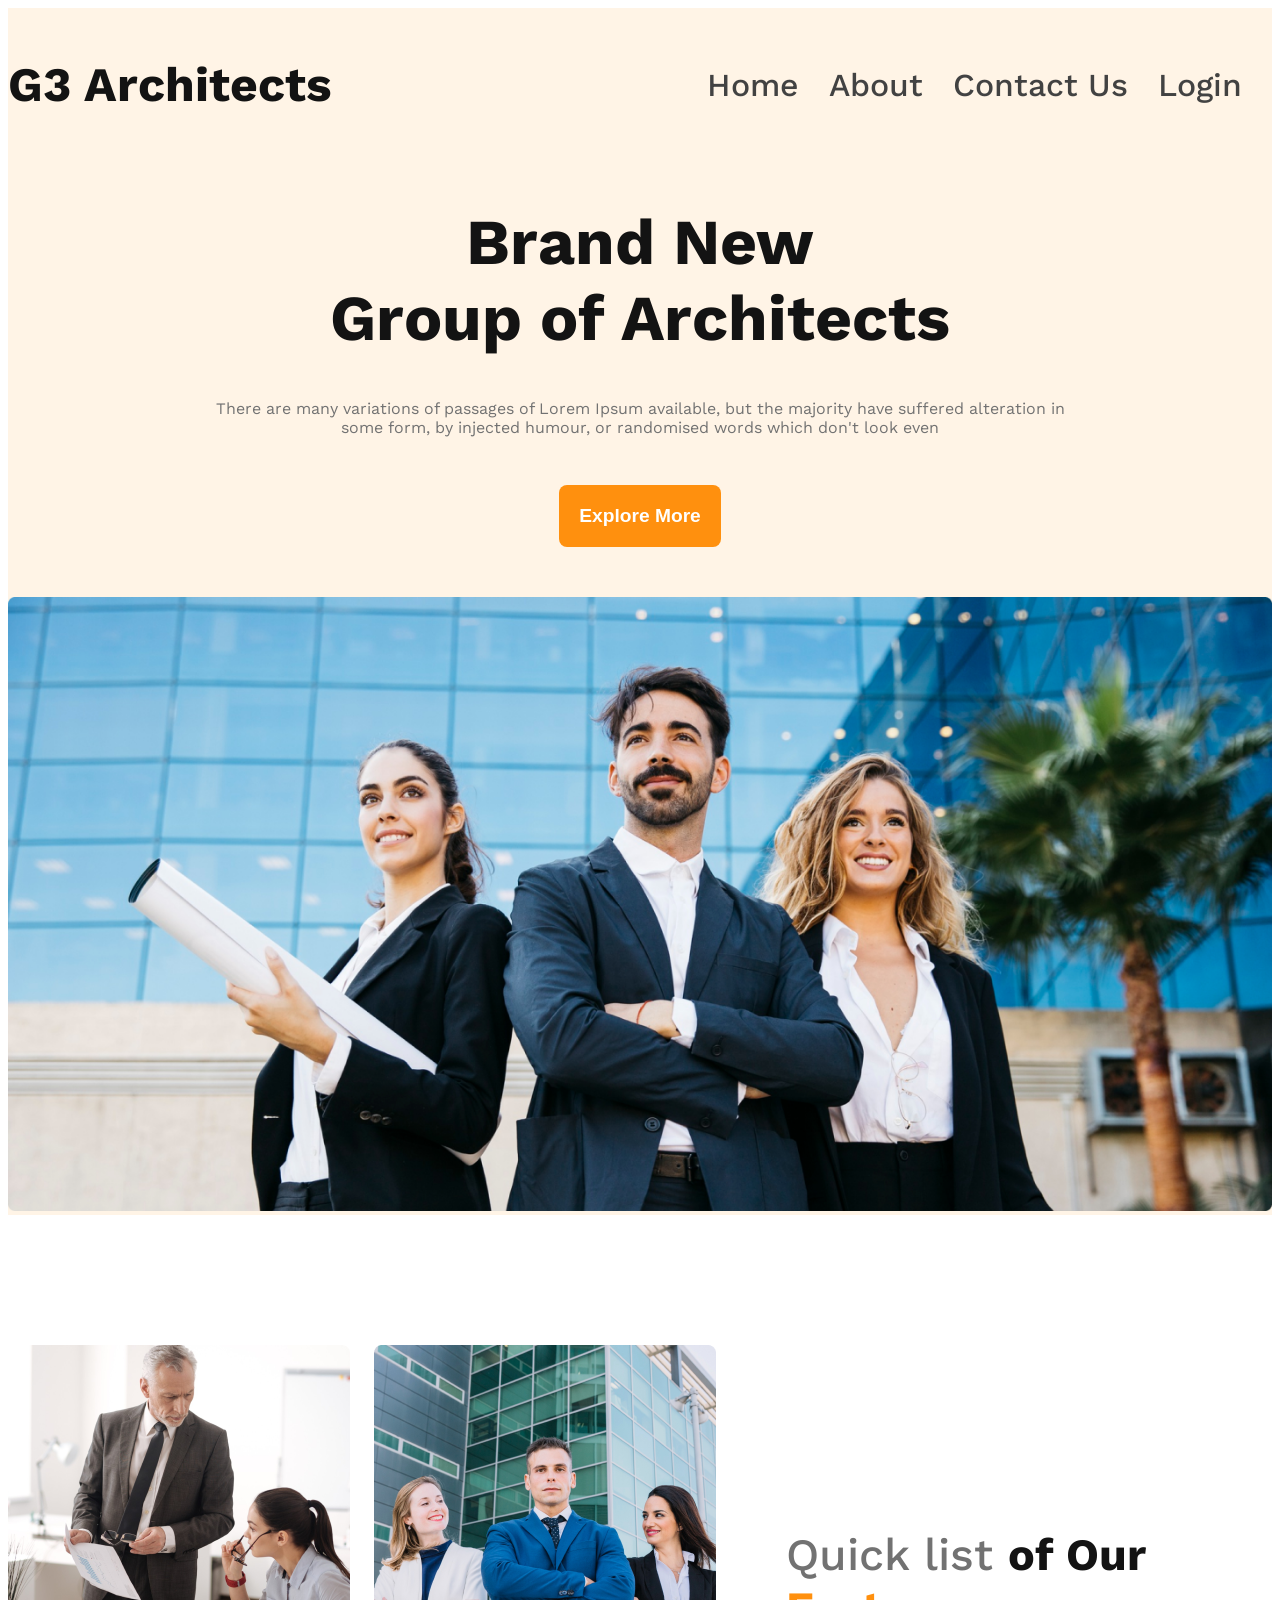
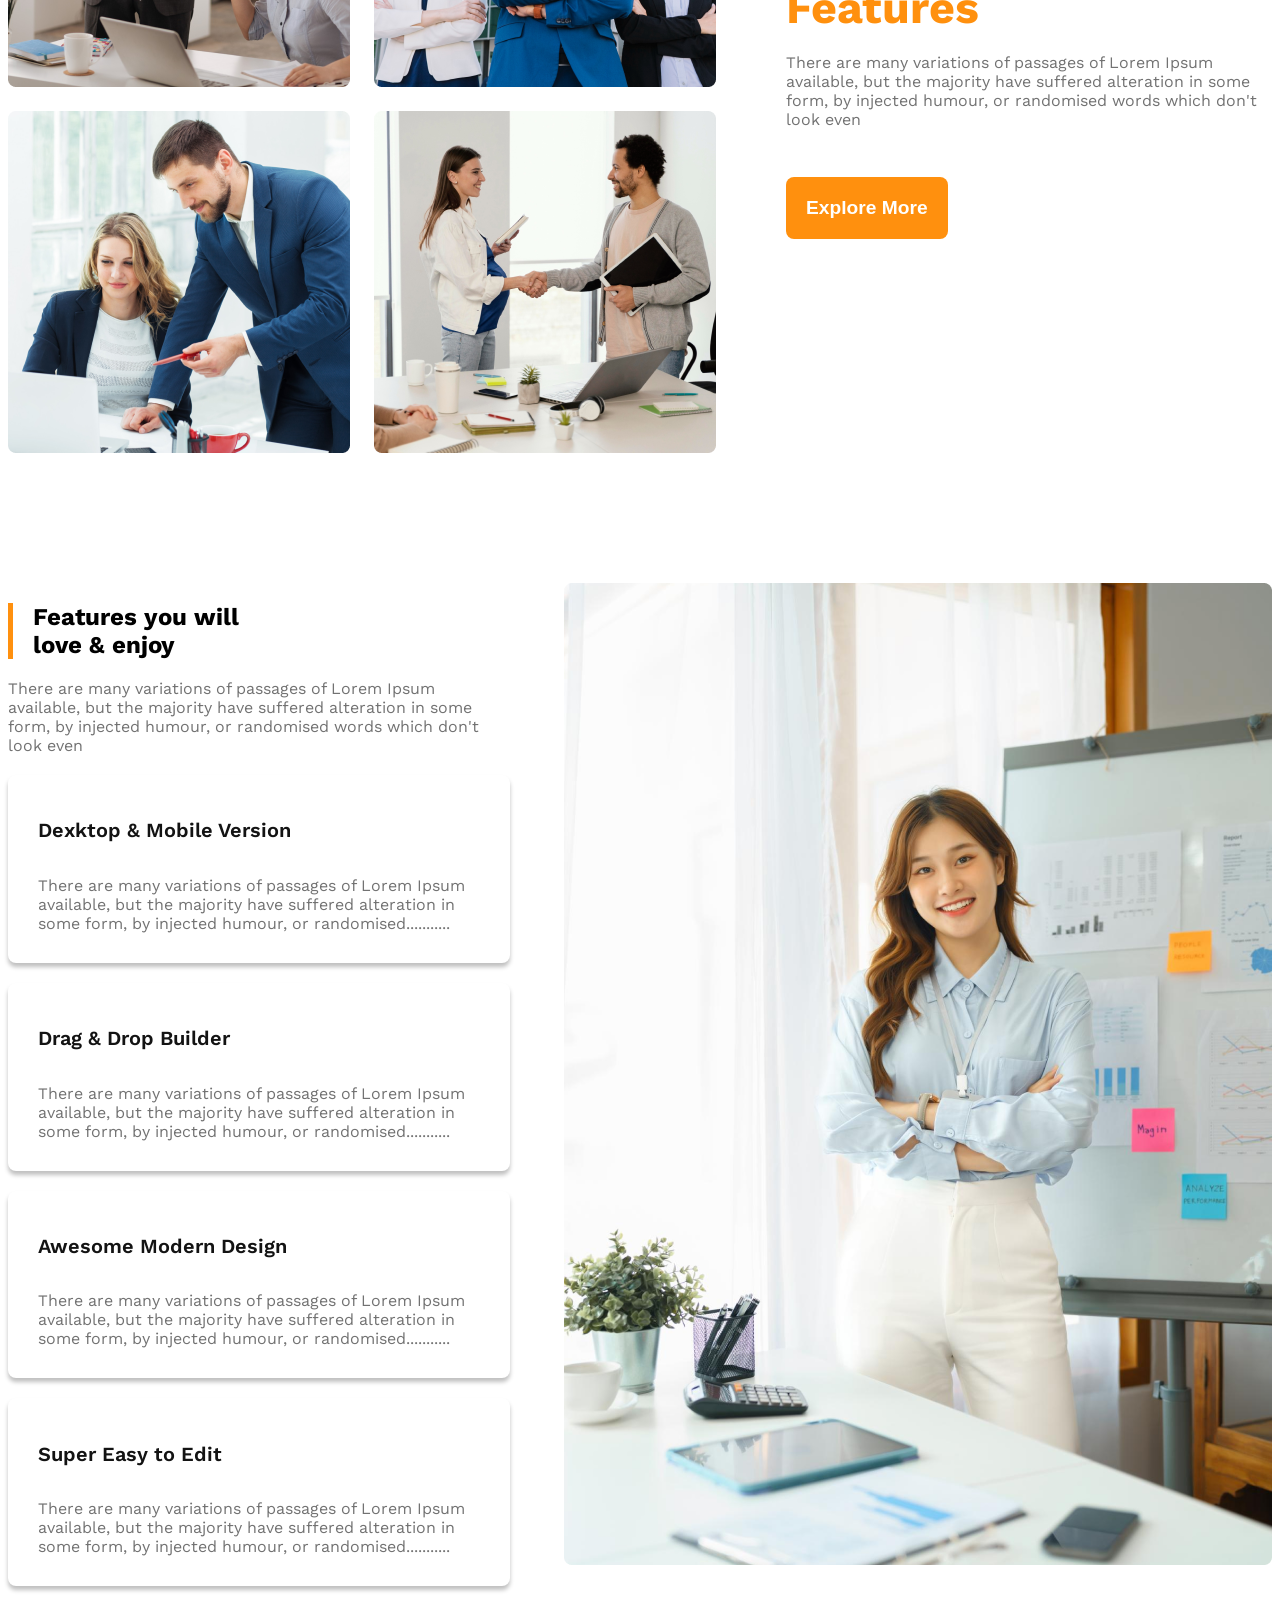
<file: index.html>
<!DOCTYPE html>
<html lang="en">
<head>
    <meta charset="UTF-8">
    <meta name="viewport" content="width=device-width, initial-scale=1.0">
    <title>G3-architect</title>
    <link rel="stylesheet" href="style-css/g3-style.css">
    <link rel="preconnect" href="https://fonts.googleapis.com">
<link rel="preconnect" href="https://fonts.gstatic.com" crossorigin>
<link href="https://fonts.googleapis.com/css2?family=Work+Sans:ital,wght@0,100..900;1,100..900&display=swap" rel="stylesheet">
</head>
<body class="font">
     
    <header class="bg-color  ">

       <nav class="navbar display-flex">
        <h3 class="brand">
            G3 Architects
        </h3>
        <ul class="nav-links display-flex">
            <li class="nav-item"><a href="">Home</a></li>
            <li class="nav-item"><a href="">About</a></li>
            <li class="nav-item"><a href="">Contact Us</a></li>
            <li class="nav-item"><a href="">Login</a></li>
        </ul>
       </nav>

       <div class="banner">

        <div class="banner-content">
            <h1>Brand New <br>Group of Architects </h1>
        <p>There are many variations of passages of Lorem Ipsum available, but the majority have suffered alteration in some form, by injected humour, or randomised words which don't look even</p>
        <button class="btn-primary">Explore More</button>
        </div>

        <img class="banner-img" src="images/banner.png" alt="">
        
       </div>

    </header>


    <main>

        <section class="teams display-flex">

            <div class="team-img-container">
                <img src="images/team1.png" alt="">
                <img src="images/team2.png" alt="">
                <img src="images/team3.png" alt="">
                <img src="images/team4.png" alt="">
            </div>

            <div class="our-features">

                <h3><span id="quick-list">Quick list </span> <span class="of-our">of Our </span> <span class="Feature">Features</span></h3>

                <p>There are many variations of passages of Lorem Ipsum available, but the majority have suffered alteration in some form, by injected humour, or randomised words which don't look even</p>

                <button class="btn-primary">Explore More</button>
            </div>
        </section>


        <section class="Feature-container display-flex">


            <div class="feature-will-content ">
                    <h2 id="border">Features you will <br>love & enjoy</h2>
                    <p class="feature-common-class-para">There are many variations of passages of Lorem Ipsum available, but the majority have suffered alteration in some form, by injected humour, or randomised words which don't look even</p>
                        
                    <div class="feature-card">
                        <h5 class="for-all-sec-head">Dexktop & Mobile Version</h5>
                        <p class="feature-common-class-para">There are many variations of passages of Lorem Ipsum available, but the majority have suffered alteration in some form, by injected humour, or randomised...........</p>
                    </div>
                    <div class="feature-card">
                        <h5>Drag & Drop Builder</h5>
                        <p class="feature-common-class-para">There are many variations of passages of Lorem Ipsum available, but the majority have suffered alteration in some form, by injected humour, or randomised...........</p>
                    </div>
                    <div class="feature-card">
                        <h5>Awesome Modern Design</h5>
                        <p class="feature-common-class-para">There are many variations of passages of Lorem Ipsum available, but the majority have suffered alteration in some form, by injected humour, or randomised...........</p>
                    </div>
                    <div class="feature-card">
                        <h5>Super Easy to Edit</h5>
                        <p class="feature-common-class-para">There are many variations of passages of Lorem Ipsum available, but the majority have suffered alteration in some form, by injected humour, or randomised...........</p>
                    </div>



            </div>



            <div class="feature-will-img">

                <img src="images/architect.png" alt="">

            </div>

        </section>


    </main>


    <footer>




    </footer>
</body>
</html>
</file>
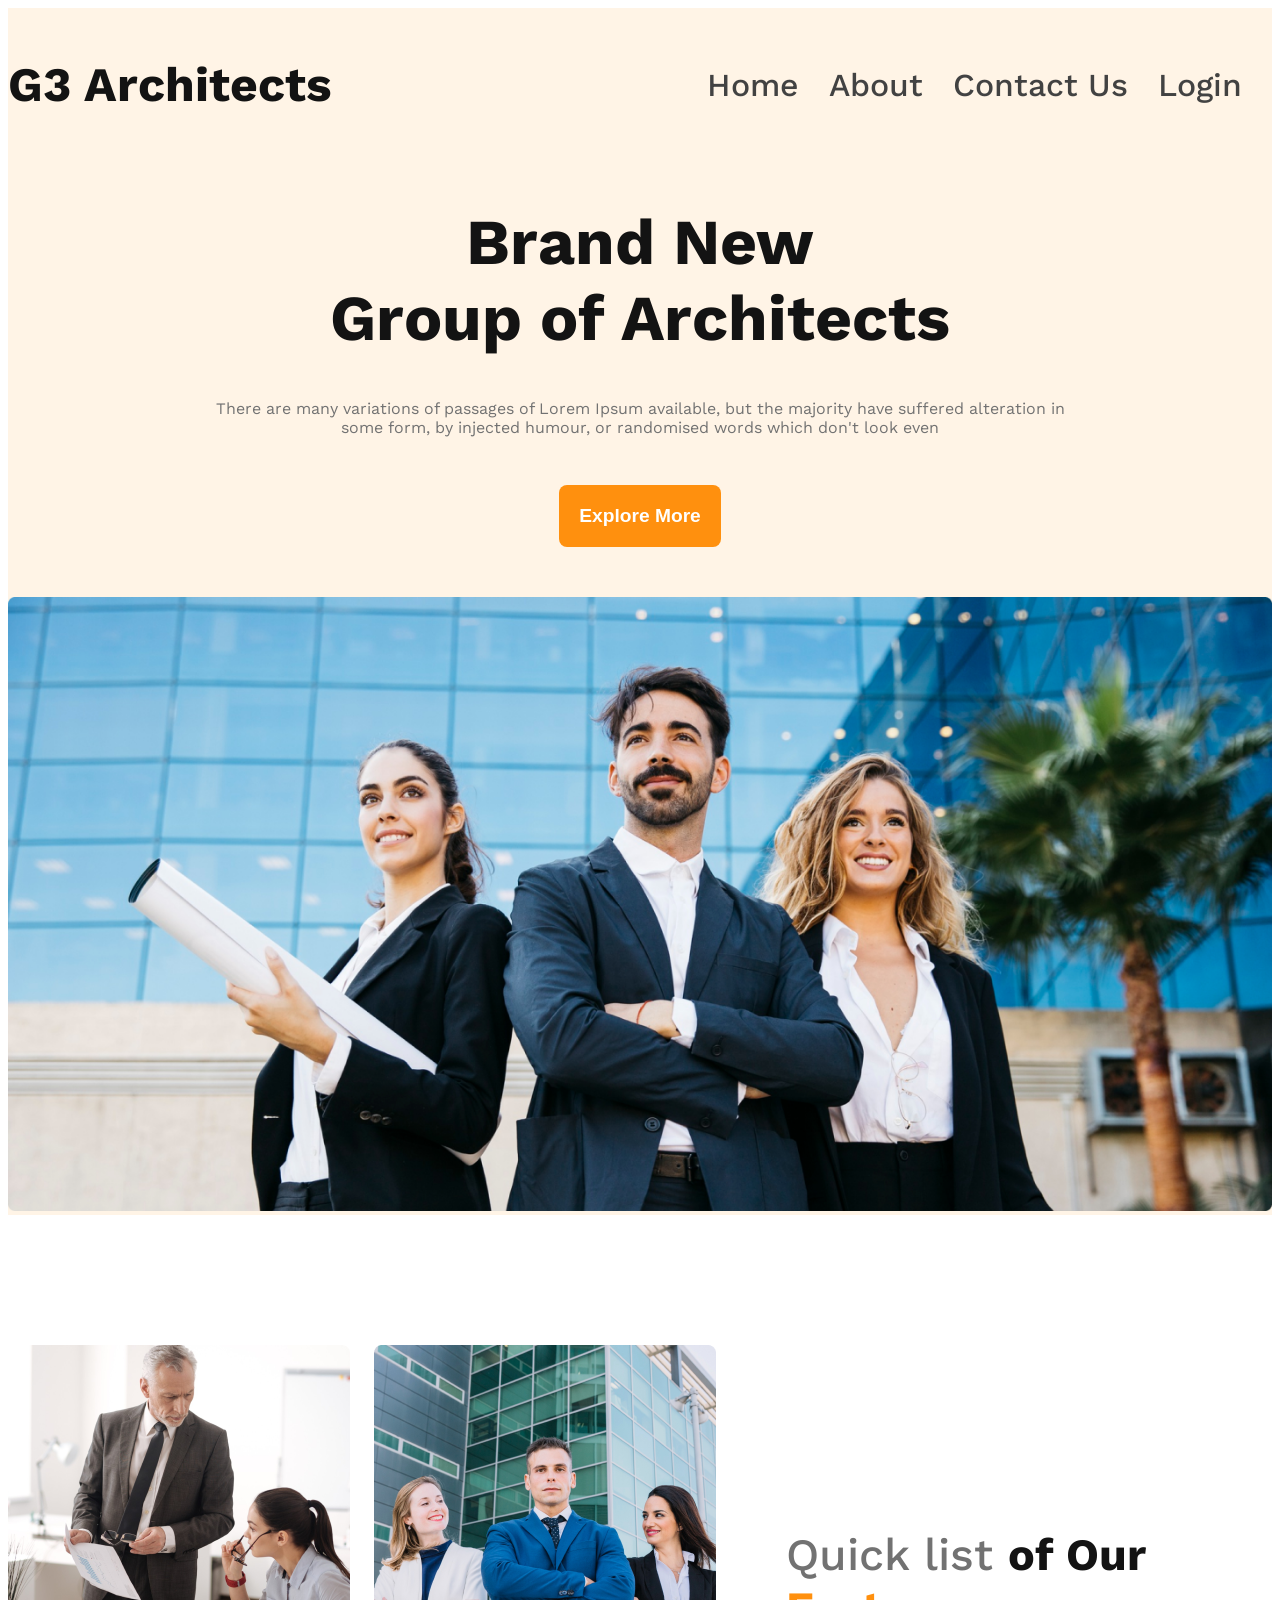
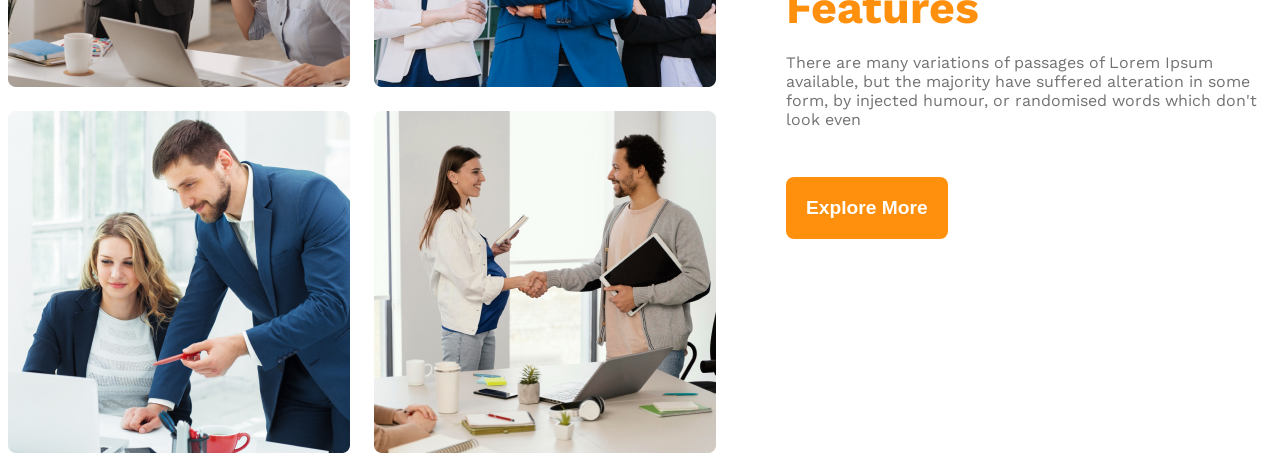
<file: g3-architech.html>
<!DOCTYPE html>
<html lang="en">
<head>
    <meta charset="UTF-8">
    <meta name="viewport" content="width=device-width, initial-scale=1.0">
    <title>G3-architect</title>
    <link rel="stylesheet" href="style-css/g3-style.css">
    <link rel="preconnect" href="https://fonts.googleapis.com">
<link rel="preconnect" href="https://fonts.gstatic.com" crossorigin>
<link href="https://fonts.googleapis.com/css2?family=Work+Sans:ital,wght@0,100..900;1,100..900&display=swap" rel="stylesheet">
</head>
<body class="font">
     
    <header class="bg-color  ">

       <nav class="navbar display-flex">
        <h3 class="brand">
            G3 Architects
        </h3>
        <ul class="nav-links display-flex">
            <li class="nav-item"><a href="">Home</a></li>
            <li class="nav-item"><a href="">About</a></li>
            <li class="nav-item"><a href="">Contact Us</a></li>
            <li class="nav-item"><a href="">Login</a></li>
        </ul>
       </nav>

       <div class="banner">

        <div class="banner-content">
            <h1>Brand New <br>Group of Architects </h1>
        <p>There are many variations of passages of Lorem Ipsum available, but the majority have suffered alteration in some form, by injected humour, or randomised words which don't look even</p>
        <button class="btn-primary">Explore More</button>
        </div>

        <img class="banner-img" src="images/banner.png" alt="">
        
       </div>

    </header>


    <main>

        <section class="teams display-flex">

            <div class="team-img-container">
                <img src="images/team1.png" alt="">
                <img src="images/team2.png" alt="">
                <img src="images/team3.png" alt="">
                <img src="images/team4.png" alt="">
            </div>

            <div class="our-features">

                <h3><span id="quick-list">Quick list </span> <span class="of-our">of Our </span> <span class="Feature">Features</span></h3>

                <p>There are many variations of passages of Lorem Ipsum available, but the majority have suffered alteration in some form, by injected humour, or randomised words which don't look even</p>

                <button class="btn-primary">Explore More</button>
            </div>
        </section>


    </main>


    <footer>




    </footer>
</body>
</html>
</file>
<file: style-css/g3-style.css>
.font{
  font-family: "Work Sans", sans-serif;
  font-optical-sizing: auto;
  
}

main{
    max-width: 1440px;
    margin: 0 auto;
}

/* shared Styles */

.display-flex{

    display: flex;
    
}

.feature-common-class-heading{
font-size: 3rem;
font-weight: 700;
color: #131313;

}


.feature-common-class-para{

font-size: 1rem;
font-weight: 400;
color: #727272;
}

.btn-primary{
    background-color: #FF900E;
    font-size: 1.2rem;
    font-weight: 600;
    color: #FFFFFF;
    border: none;
    border-radius: 8px;
    padding: 20px;
    margin-top: 32px;
    margin-bottom: 50px;
}

.feature-card h5{
    
    font-size: 1.25rem;
    font-weight: 600;
    color: #131313;
}


/* header related styles */

.bg-color{

    background-color: rgba(255, 144, 14, 0.1);
}


main > section{
    margin-top: 130px;
}


/* navbar related style */

.navbar{
    justify-content: space-between;
    align-items: center;
}
.brand{
    font-size: 3rem;
    font-weight: 700;
    color: #131313;
}
.nav-item{
    list-style: none;
    margin-right: 30px;
    
}
.nav-links a{
    text-decoration: none;
    font-size: 2rem;
    font-weight: 500;
    color: #424242;
}


.navbar, .banner{

    max-width: 1440px;
    margin: 0 auto;
}

/* banner related styles */

.banner-content{
max-width: 850px;
margin: 0 auto;
text-align: center;

}

.banner-content h1{
    font-size: 4rem;
    font-weight: 700;
    color: #131313;
}
.banner-content p{
    font-size: 1rem;
    font-weight: 400;
    color: #727272;
}

.banner-img{
    width: 100%;
}


/* team and feature related style */
.teams{
    align-items: center;
    /* gap: 24px; */
}


.team-img-container{
    display: grid;
    grid-template-columns: repeat(2, 1fr);
    gap: 24px;
    
}



.our-features{
    margin-left: 70px;
    max-width: 530px;
}


#quick-list{

    font-size: 2.8rem;
    color: #727272;
    font-weight: 500;
}


.of-our{
    font-size: 2.8rem;
    color: #131313;
    font-weight: 700;
}
.Feature{
    font-size: 2.8rem;
    color: #FF900E;
    font-weight: 700;
}

.our-features{
    font-size: 1rem;

    font-weight: 400;
    color: #727272;
}







/* Feature-container-section */

.Feature-container{
    
    gap: 54px;
    
}

.feature-will-content{
    padding-bottom: 600px;
}

#border{

    border-left: 5px solid #FF900E;
    padding-left: 20px;
}
.feature-will-content p{
    max-width: 580px;
    margin-bottom: 20px;
    /* border: 1px solid tomato; */
}


.feature-card{
    background-color: #FFFFFF;
    border-radius: 8px;
    box-shadow: 0 4px 4px 0 rgba(0, 0, 0, 0.25);
    padding: 10px 30px 10px 30px ;
    margin-bottom: 20px;
}
























/* responsive media query */

@media screen and (max-width: 576px) {

.navbar, .nav-links{
    flex-direction: column;
    text-align: center;
}

.navbar, .banner{

    max-width: 90%;
}


.navbar, .nav-links {

    text-align: justify;
    gap: 20px;
}

.brand{
    font-size: 2rem;
}

.banner-content h1 {
    font-size: 2.2rem;

}


}
</file>
